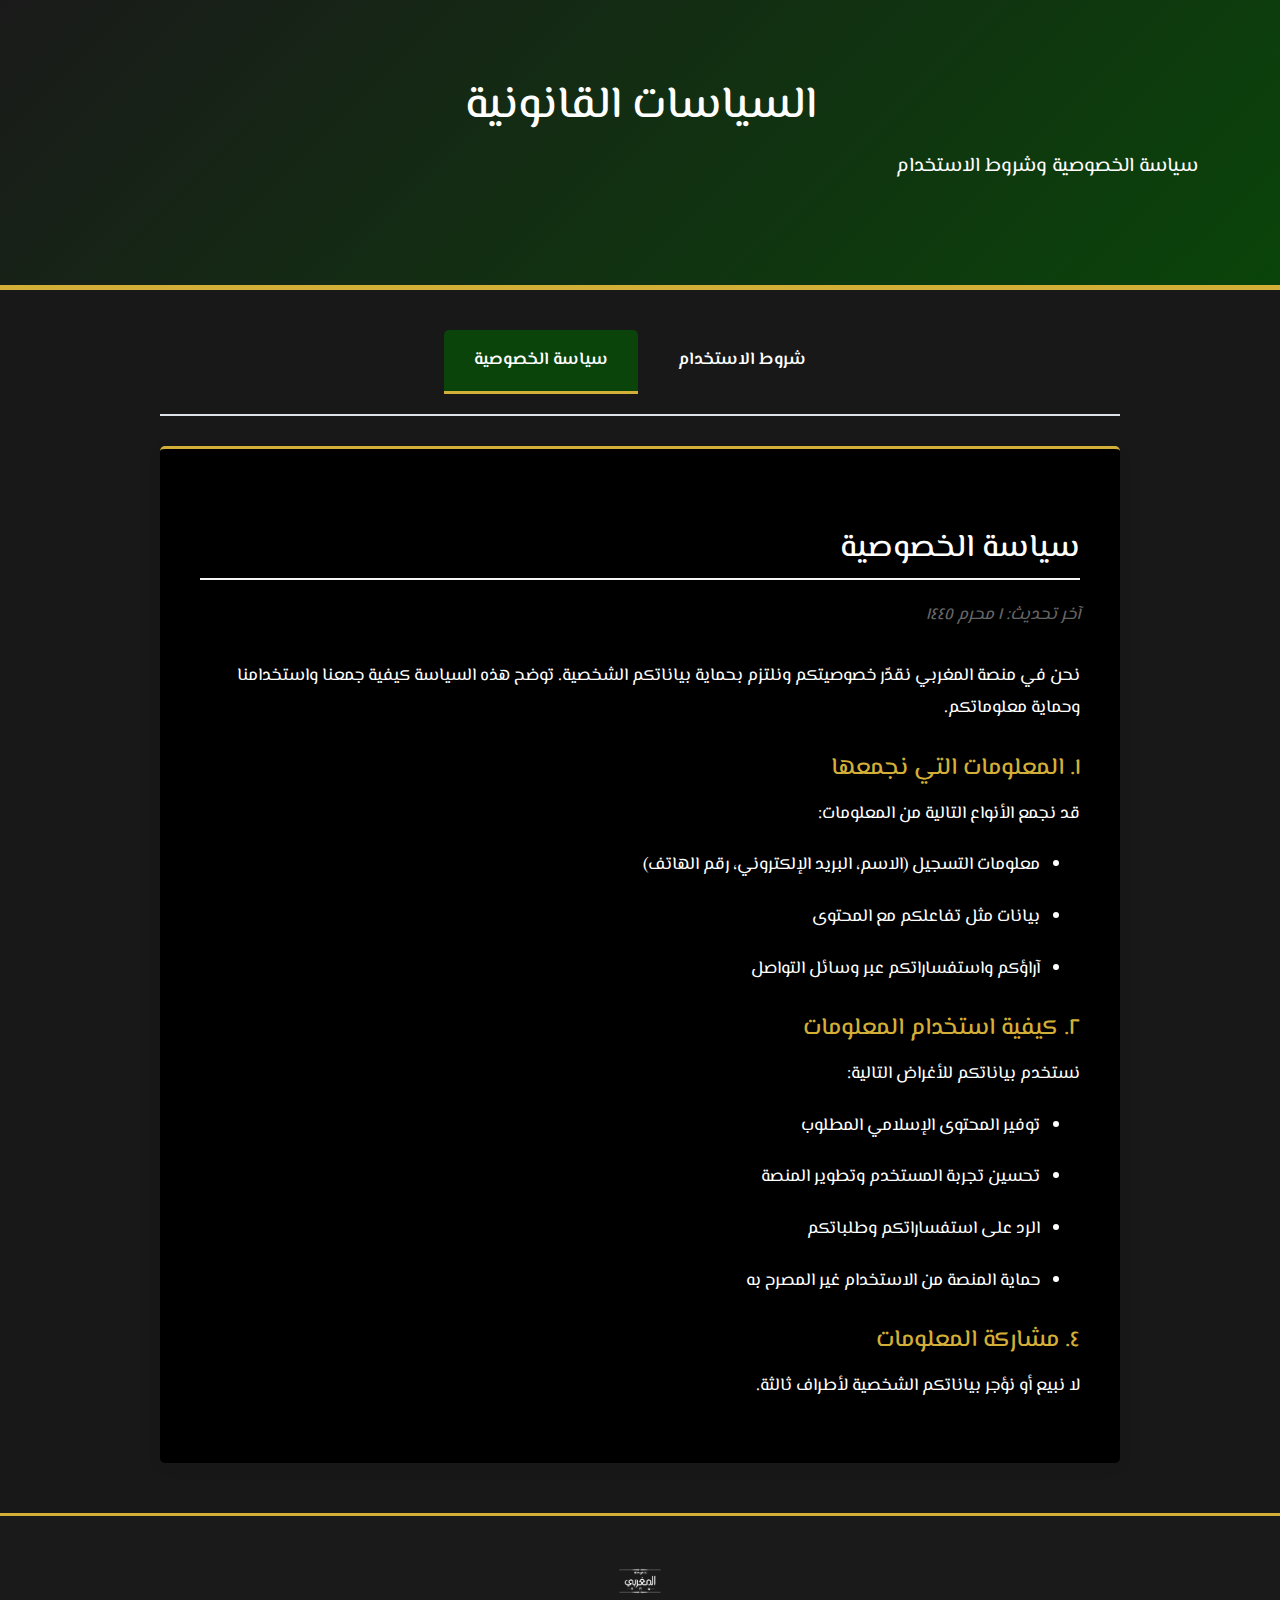
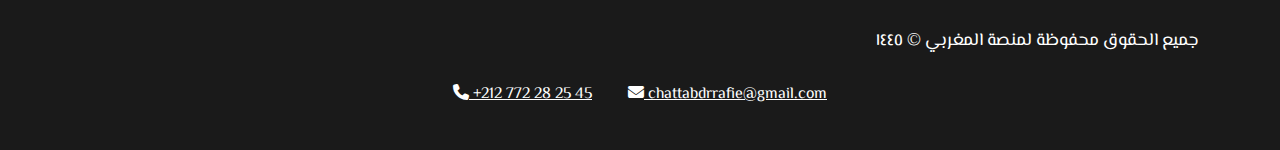
<file: conditions.htm>
<!DOCTYPE html>
<html lang="en">
<head>
    <meta charset="UTF-8">
    <meta name="viewport" content="width=device-width, initial-scale=1.0">
    <title>Legal Policies | Al-Maghribi</title>
        <link rel="icon" type="image/png" href="pictures/browser_icon.png" />
    <link href="https://cdn.jsdelivr.net/npm/bootstrap@5.3.0/dist/css/bootstrap.min.css" rel="stylesheet">
    <link rel="stylesheet" href="https://cdnjs.cloudflare.com/ajax/libs/font-awesome/6.4.0/css/all.min.css">
    <style>
        @import url('https://fonts.googleapis.com/css2?family=El+Messiri:wght@400..700&display=swap');
        :root {
            --islamic-green: rgb(10, 68, 10);
            --gold: #d4af37;
            --dark-bg: #1a1a1a;
            --text-color: #333;
            --light-bg: #f5f5f5;
        }
        
        body {
            font-family: 'El Messiri', 'Segoe UI', Tahoma, Geneva, Verdana, sans-serif;
            color: white;
            line-height: 1.8;
            background-color:rgb(24, 24, 24);
        }
        
        .legal-header {
            background: linear-gradient(135deg, var(--dark-bg), var(--islamic-green));
            color: white;
            padding: 80px 0;
            margin-bottom: 40px;
            text-align: center;
            font-family: 'El Messiri', sans-serif;
            border-bottom: 5px solid var(--gold);
        }
        
        .legal-container {
            max-width: 1000px;
            margin: 0 auto;
            padding: 0 20px;
        }
        
        .legal-card {
            background-color: black;
            border-radius: 5px;
            box-shadow: 0 5px 15px rgba(0,0,0,0.05);
            padding: 40px;
            margin-bottom: 40px;
            border-top: 3px solid var(--gold);
        }
        
        h1 {
            font-size: 2.8rem;
            margin-bottom: 15px;
            color: white;
        }
        
        h2 {
            color: white;
            margin: 40px 0 20px;
            font-size: 2rem;
            border-bottom: 2px solid var(--light-bg);
            padding-bottom: 10px;
        }
        
        h3 {
            color: var(--gold);
            margin: 30px 0 15px;
            font-size: 1.5rem;
        }
        
        p, li {
            margin-bottom: 20px;
            font-size: 1.1rem;
        }
        
        ul {
            padding-left: 30px;
        }
        
        
        .last-updated {
            font-style: italic;
            color: #666;
            margin-bottom: 30px;
            text-align: right;
        }
        
        .nav-tabs {
            border-bottom: 2px solid #dee2e6;
            margin-bottom: 30px;
            justify-content: center;
        }
        
        .nav-tabs .nav-link {
            color: var(--dark-bg);
            font-weight: 600;
            border: none;
            padding: 15px 30px;
            margin: 0 5px;
            border-radius: 5px 5px 0 0;
        }
        
        .nav-tabs .nav-link.active {
            color: white;
            background-color: var(--islamic-green);
            border-bottom: 3px solid var(--gold);
        }
        
        .footer {
            background-color: var(--dark-bg);
            color: white;
            padding: 40px 0;
            text-align: center;
            margin-top: 50px;
            border-top: 3px solid var(--gold);
        }
        
        .arabic-text {
            font-family: 'El Messiri', sans-serif;
            direction: rtl;
            text-align: right;
        }
        
        @media (max-width: 768px) {
            .legal-header {
                padding: 50px 0;
            }
            
            h1 {
                font-size: 2.2rem;
            }
            
            h2 {
                font-size: 1.8rem;
            }
            
            .legal-card {
                padding: 25px;
            }
            
            .nav-tabs .nav-link {
                padding: 10px 15px;
                font-size: 0.9rem;
            }
        }
    </style>
</head>
<body>
    <!-- Header -->
    <header class="legal-header">
        <div class="container">
            <h1>السياسات القانونية</h1>
            <p class="lead arabic-text">سياسة الخصوصية وشروط الاستخدام</p>
        </div>
    </header>

    <!-- Main Content -->
    <div class="legal-container">
        <!-- Navigation Tabs -->
        <ul class="nav nav-tabs" id="legalTabs" role="tablist">
            <li class="nav-item" role="presentation">
                <button class="nav-link active" id="privacy-tab" data-bs-toggle="tab" data-bs-target="#privacy" type="button" role="tab" style="color: white;">سياسة الخصوصية</button>
            </li>
            <li class="nav-item" role="presentation">
                <button class="nav-link" id="terms-tab" data-bs-toggle="tab" data-bs-target="#terms" type="button" role="tab" style="color: white;">شروط الاستخدام</button>
            </li>
        </ul>

        <!-- Tab Content -->
        <div class="tab-content" id="legalTabsContent">
            <!-- Privacy Policy -->
            <div class="tab-pane fade show active" id="privacy" role="tabpanel">
                <div class="legal-card">
                    <h2 class="arabic-text">سياسة الخصوصية</h2>
                    <p class="last-updated arabic-text">آخر تحديث: ١ محرم ١٤٤٥</p>
                    
                    <p class="arabic-text">نحن في منصة المغربي نقدّر خصوصيتكم ونلتزم بحماية بياناتكم الشخصية. توضح هذه السياسة كيفية جمعنا واستخدامنا وحماية معلوماتكم.</p>
                    
                    <h3 class="arabic-text">١. المعلومات التي نجمعها</h3>
                    <p class="arabic-text">قد نجمع الأنواع التالية من المعلومات:</p>
                    <ul class="arabic-text">
                        <li>معلومات التسجيل (الاسم، البريد الإلكتروني، رقم الهاتف)</li>
                        <li>بيانات مثل تفاعلكم مع المحتوى</li>
                        <li>آراؤكم واستفساراتكم عبر وسائل التواصل</li>
                    </ul>
                    
                    <h3 class="arabic-text">٢. كيفية استخدام المعلومات</h3>
                    <p class="arabic-text">نستخدم بياناتكم للأغراض التالية:</p>
                    <ul class="arabic-text">
                        <li>توفير المحتوى الإسلامي المطلوب</li>
                        <li>تحسين تجربة المستخدم وتطوير المنصة</li>
                        <li>الرد على استفساراتكم وطلباتكم</li>
                        <li>حماية المنصة من الاستخدام غير المصرح به</li>
                    </ul>
                    
                    <h3 class="arabic-text">٤. مشاركة المعلومات</h3>
                    <p class="arabic-text">لا نبيع أو نؤجر بياناتكم الشخصية لأطراف ثالثة.</p>
                </div>
            </div>
            
            <!-- Terms of Service -->
            <div class="tab-pane fade" id="terms" role="tabpanel">
                <div class="legal-card">
                    <h2 class="arabic-text">شروط الاستخدام</h2>
                    <p class="last-updated arabic-text">آخر تحديث: ١ محرم ١٤٤٥</p>
                    
                    <p class="arabic-text">باستخدامكم منصة المغربي، فإنكم توافقون على الالتزام بهذه الشروط والأحكام.</p>
                    
                    <h3 class="arabic-text">١. الالتزامات العامة</h3>
                    <ul class="arabic-text">
                        <li>الالتزام بأحكام الشريعة الإسلامية في جميع التفاعلات</li>
                        <li>عدم نشر محتوى مخالف للعقيدة الإسلامية</li>
                        <li>الحفاظ على أدب الحوار والمناقشة</li>
                        <li>عدم استخدام المنصة لأغراض تجارية دون إذن</li>
                    </ul>
                    
                    <h3 class="arabic-text">٢. المحتوى المقدم</h3>
                    <p class="arabic-text">جميع المواد العلمية المقدمة:</p>
                    <ul class="arabic-text">
                        <li>مستلة من مصادر موثوقة ومعتمدة</li>
                        <li>يتم مراجعتها من قبل متخصصين</li>
                        <li>لا يجوز نسخها أو توزيعها دون إذن</li>
                    </ul>
                    
                    <h3 class="arabic-text">٣. حقوق الملكية</h3>
                    <p class="arabic-text">جميع حقوق النشر والملكية الفكرية للمحتوى تعود للمنصة، مع الاحتفاظ بحقوق العلماء والمؤلفين الأصليين.</p>
                    
                    <h3 class="arabic-text">٤. إيقاف الحساب</h3>
                    <p class="arabic-text">يحق للإدارة إيقاف أي حساب في حال:</p>
                    <ul class="arabic-text">
                        <li>خرق شروط الاستخدام</li>
                        <li>إساءة استخدام الخدمة</li>
                        <li>التصرف بما يخالف القيم الإسلامية</li>
                    </ul>
                    
                    <h3 class="arabic-text">٥. التعديلات</h3>
                    <p class="arabic-text">نحتفظ بحق تعديل هذه الشروط عند الحاجة، وسيتم إعلامكم بأي تغييرات جوهرية.</p>
                </div>
            </div>
        </div>
    </div>

    <!-- Footer -->
    <footer class="footer">
        <div class="container">
            <img src="pictures/logo_png.png" alt="Al-Maghribi Logo" style="height: 50px; margin-bottom: 20px; filter: brightness(0) invert(1);">
            <p class="arabic-text">جميع الحقوق محفوظة لمنصة المغربي © ١٤٤٥</p>
            <div class="mt-4">
                <a href="tel:+212772282545" class="text-white mx-3"><i class="fas fa-phone"></i> +212 772 28 25 45</a>
                <a href="mailto:chattabdrrafie@gmail.com" class="text-white mx-3"><i class="fas fa-envelope"></i> chattabdrrafie@gmail.com</a>
            </div>
        </div>
    </footer>

    <!-- Bootstrap JS -->
    <script src="https://cdn.jsdelivr.net/npm/bootstrap@5.3.0/dist/js/bootstrap.bundle.min.js"></script>
</body>
</html>
</file>
